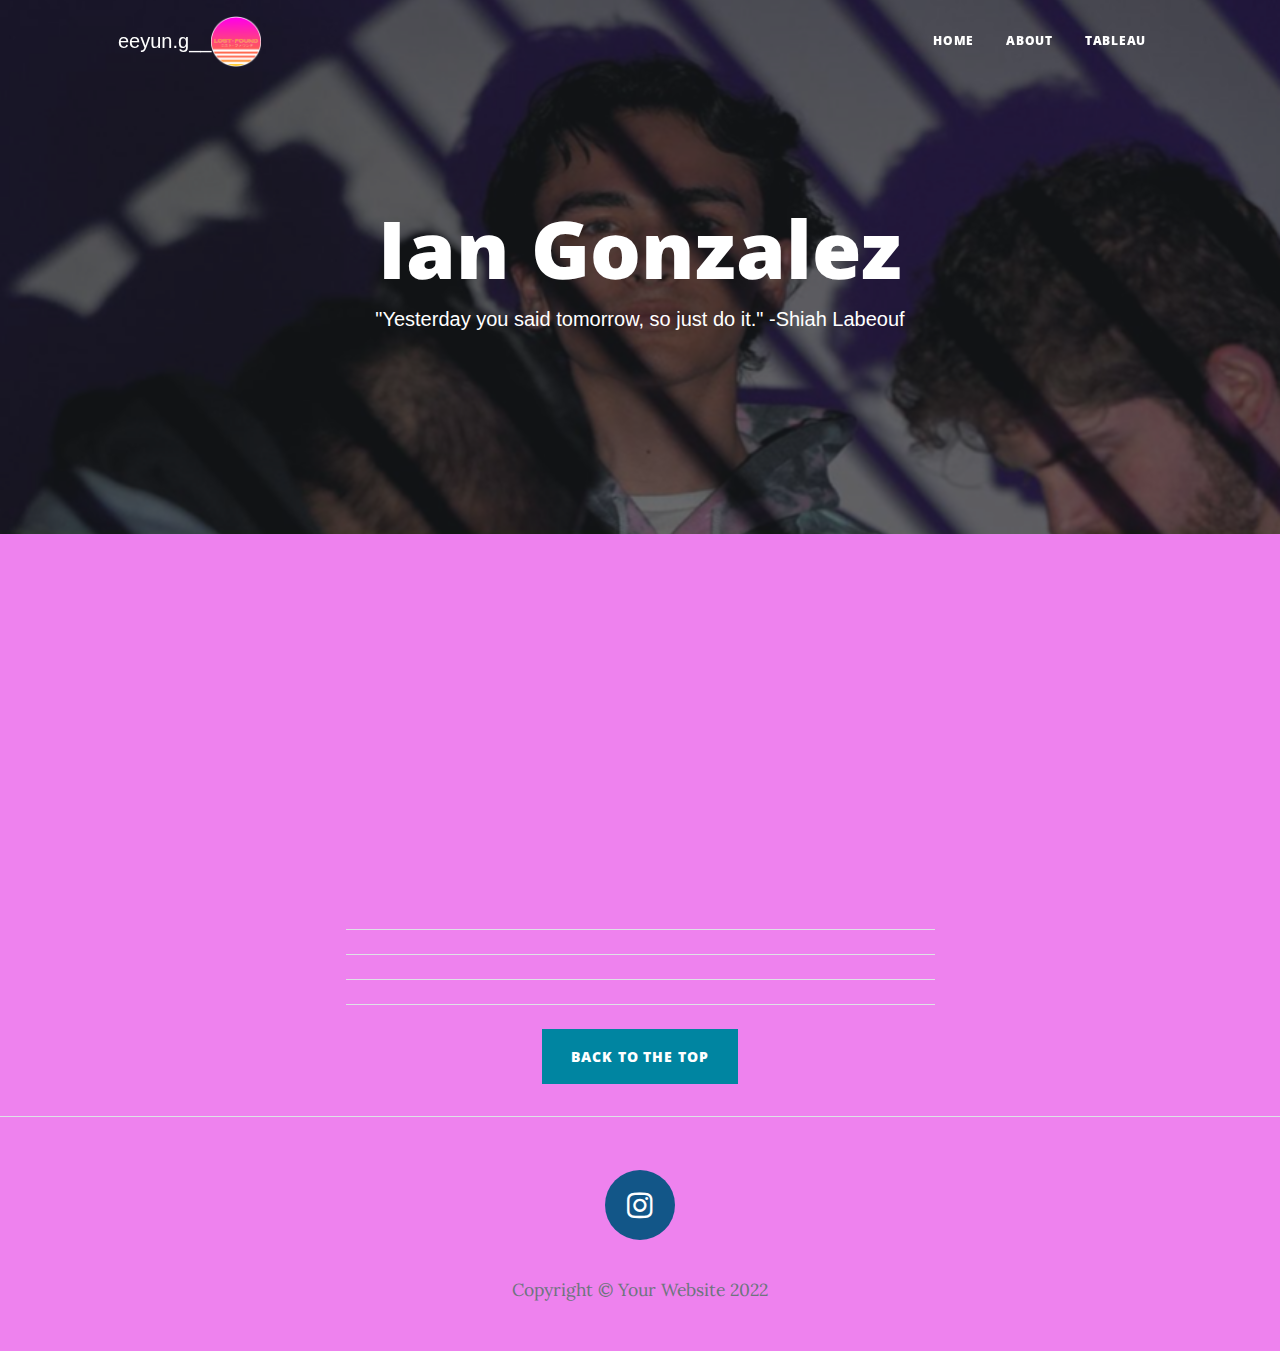
<file: index.html>
<!--Ian Gonzalez 4/16/2022-->
<!DOCTYPE html>
<html lang="en">
    <head>
        <meta charset="utf-8" />
        <meta name="viewport" content="width=device-width, initial-scale=1, shrink-to-fit=no" />
        <meta name="description" content="" />
        <meta name="author" content="" />
        <title>Ian Gonzalez</title>
        <link rel="icon" type="image/x-icon" href="assets/favicon.ico" />
        <!-- Font Awesome icons (free version)-->
        <!-- Google fonts-->
        <link href="https://fonts.googleapis.com/css?family=Lora:400,700,400italic,700italic" rel="stylesheet" type="text/css" />
        <link href="https://fonts.googleapis.com/css?family=Open+Sans:300italic,400italic,600italic,700italic,800italic,400,300,600,700,800" rel="stylesheet" type="text/css" />
        <!-- Core theme CSS (includes Bootstrap)-->
        <link href="styles/styles.css" rel="stylesheet" />
        <link rel="stylesheet" href="https://cdnjs.cloudflare.com/ajax/libs/font-awesome/4.7.0/css/font-awesome.min.css">
        <link href="styles/mystyles.css" rel="stylesheet" />
    </head>
    <body>
        <!-- Navigation-->
        <nav class="navbar navbar-expand-lg navbar-light" id="mainNav">
            <div class="container px-4 px-lg-5">
                <a class="myfont" href="index.html">eeyun.g__</a>
                <img src="images/SunsetDesign3.png" width="50">
                <button class="navbar-toggler" type="button" data-bs-toggle="collapse" data-bs-target="#navbarResponsive" aria-controls="navbarResponsive" aria-expanded="false" aria-label="Toggle navigation">
                    Menu
                    <i class="fas fa-bars"></i>
                </button>
                <div class="collapse navbar-collapse" id="navbarResponsive">
                    <ul class="navbar-nav ms-auto py-4 py-lg-0">
                        <li class="nav-item"><a class="nav-link px-lg-3 py-3 py-lg-4" href="index.html">Home</a></li>
                        <li class="nav-item"><a class="nav-link px-lg-3 py-3 py-lg-4" href="html/about.html">About</a></li>
                        <li class="nav-item"><a class="nav-link px-lg-3 py-3 py-lg-4" href="html/tableau.html">Tableau</a></li>
                    </ul>
                </div>
            </div>
        </nav>
        <!-- Page Header-->
        <header class="masthead" style="background-image: url('images/Untitled\ drawing.png')" alt="Picture of Ian with two friends">
            <div class="container position-relative px-4 px-lg-5">
                <div class="row gx-4 gx-lg-5 justify-content-center">
                    <div class="col-md-10 col-lg-8 col-xl-7">
                        <div class="site-heading">
                            <h1>Ian Gonzalez</h1>
                            <span class="myfont">"Yesterday you said tomorrow, so just do it." -Shiah Labeouf</span>
                        </div>
                    </div>
                </div>
            </div>
        </header>
        <!-- Main Content-->
        <div class="container px-4 px-lg-5">
            <div class="row gx-4 gx-lg-5 justify-content-center">
                <div class="col-md-10 col-lg-8 col-xl-7">
                    <!-- Post preview-->
                    <iframe width="560" height="315" src="https://www.youtube.com/embed/5DTHc7po5JM" title="YouTube video player" frameborder="0" allow="accelerometer; autoplay; clipboard-write; encrypted-media; gyroscope; picture-in-picture" allowfullscreen></iframe>
                    <!-- Divider-->
                    <hr class="my-4" />
                    <!-- Post preview-->
                    <!-- Divider-->
                    <hr class="my-4" />
                    <!-- Post preview-->
                    <!-- Divider-->
                    <hr class="my-4" />
                    <!-- Post preview-->
                    <!-- Divider-->
                    <hr class="my-4" />
                    <!-- Pager-->
                    <div class="center" class="d-flex justify-content-end mb-4"><a class="btn btn-primary text-uppercase" href="#">Back to the top</a></div>
                    <p></p>
                </div>
            </div>
        </div>
        <!-- Footer-->
        <footer class="border-top">
            <center><a href="https://www.instagram.com/eeyun.g/" class="fa fa-instagram"></a></center>
            <p></p>                        
            <div class="small text-center text-muted">Copyright &copy; Your Website 2022</div>
        </footer>
        <!-- Bootstrap core JS-->
        <script src="https://cdn.jsdelivr.net/npm/bootstrap@5.1.3/dist/js/bootstrap.bundle.min.js"></script>
        <!-- Core theme JS-->
        <script src="js/scripts.js"></script>
    </body>
</html>
</file>
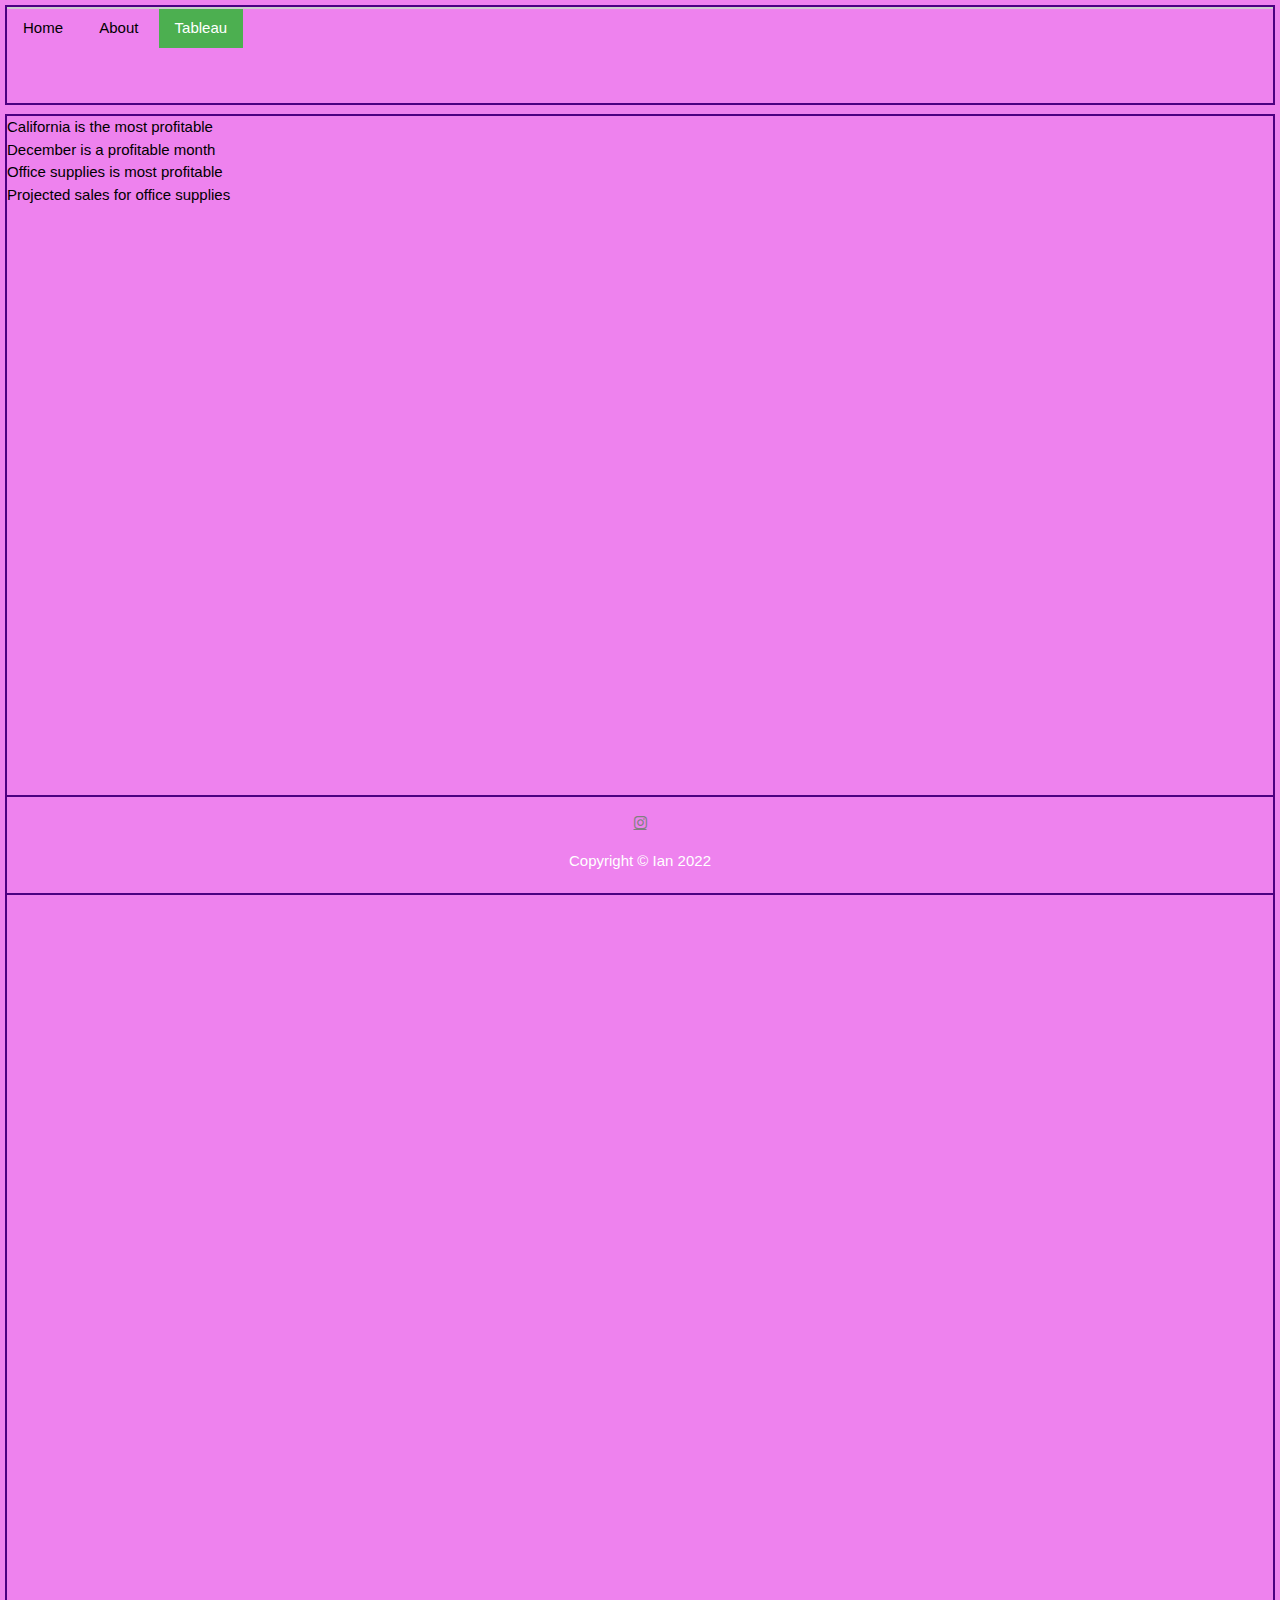
<file: html/tableau.html>
<!--Ian Gonzalez 4/16/2022-->
<!DOCTYPE html>
<html lang="en">

<head>
    <meta charset="UTF-8">
    <meta http-equiv="X-UA-Compatible" content="IE=edge">
    <meta name="viewport" content="width=device-width, initial-scale=1.0">
    <title>Ian Gonzalez - Tableau</title>
    <link href="../styles/bootstyles.css" rel="stylesheet" />
    <link rel="stylesheet" href="https://cdnjs.cloudflare.com/ajax/libs/font-awesome/4.7.0/css/font-awesome.min.css">
    <link rel="stylesheet" href="https://www.w3schools.com/w3css/4/w3.css">
</head>
    
<body>
  <div class="common header">
    <div class="w3-bar w3-border w3-light-grey"></div>
      <a href="../index.html" class="w3-bar-item w3-button">Home</a>
      <a href="about.html" class="w3-bar-item w3-button">About</a>
      <a href="#" class="w3-bar-item w3-button w3-green">Tableau</a>
    </div>
  </div>

  <div class="common mainbody">
    <div class="mysize">
        <div class='tableauPlaceholder' id='viz1650154162523' style='position: relative'><noscript><a href='#'><img alt='&lt;Sum of Profit by State&gt; ' src='https:&#47;&#47;public.tableau.com&#47;static&#47;images&#47;Bo&#47;Book2_16501541061560&#47;Sheet1&#47;1_rss.png' style='border: none' /></a></noscript><object class='tableauViz'  style='display:none;'><param name='host_url' value='https%3A%2F%2Fpublic.tableau.com%2F' /> <param name='embed_code_version' value='3' /> <param name='site_root' value='' /><param name='name' value='Book2_16501541061560&#47;Sheet1' /><param name='tabs' value='no' /><param name='toolbar' value='yes' /><param name='static_image' value='https:&#47;&#47;public.tableau.com&#47;static&#47;images&#47;Bo&#47;Book2_16501541061560&#47;Sheet1&#47;1.png' /> <param name='animate_transition' value='yes' /><param name='display_static_image' value='yes' /><param name='display_spinner' value='yes' /><param name='display_overlay' value='yes' /><param name='display_count' value='yes' /><param name='language' value='en-US' /><param name='filter' value='publish=yes' /></object></div>                <script type='text/javascript'>                    var divElement = document.getElementById('viz1650154162523');                    var vizElement = divElement.getElementsByTagName('object')[0];                    vizElement.style.width='100%';vizElement.style.height=(divElement.offsetWidth*0.75)+'px';                    var scriptElement = document.createElement('script');                    scriptElement.src = 'https://public.tableau.com/javascripts/api/viz_v1.js';                    vizElement.parentNode.insertBefore(scriptElement, vizElement);    </script>  
          <a>California is the most profitable</a>
        <div class='tableauPlaceholder' id='viz1650154290371' style='position: relative'><noscript><a href='#'><img alt='&lt;Profit by Month in California 2013-2014&gt; ' src='https:&#47;&#47;public.tableau.com&#47;static&#47;images&#47;Bo&#47;Book2_16501541061560&#47;Sheet2&#47;1_rss.png' style='border: none' /></a></noscript><object class='tableauViz'  style='display:none;'><param name='host_url' value='https%3A%2F%2Fpublic.tableau.com%2F' /> <param name='embed_code_version' value='3' /> <param name='site_root' value='' /><param name='name' value='Book2_16501541061560&#47;Sheet2' /><param name='tabs' value='no' /><param name='toolbar' value='yes' /><param name='static_image' value='https:&#47;&#47;public.tableau.com&#47;static&#47;images&#47;Bo&#47;Book2_16501541061560&#47;Sheet2&#47;1.png' /> <param name='animate_transition' value='yes' /><param name='display_static_image' value='yes' /><param name='display_spinner' value='yes' /><param name='display_overlay' value='yes' /><param name='display_count' value='yes' /><param name='language' value='en-US' /><param name='filter' value='publish=yes' /></object></div>                <script type='text/javascript'>                    var divElement = document.getElementById('viz1650154290371');                    var vizElement = divElement.getElementsByTagName('object')[0];                    vizElement.style.width='100%';vizElement.style.height=(divElement.offsetWidth*0.75)+'px';                    var scriptElement = document.createElement('script');                    scriptElement.src = 'https://public.tableau.com/javascripts/api/viz_v1.js';                    vizElement.parentNode.insertBefore(scriptElement, vizElement);                </script>
          <a>December is a profitable month</a>
        <div class='tableauPlaceholder' id='viz1650154520599' style='position: relative'><noscript><a href='#'><img alt='&lt;Profit by Product Category in California&gt; ' src='https:&#47;&#47;public.tableau.com&#47;static&#47;images&#47;Bo&#47;Book4_16501544702470&#47;Sheet3&#47;1_rss.png' style='border: none' /></a></noscript><object class='tableauViz'  style='display:none;'><param name='host_url' value='https%3A%2F%2Fpublic.tableau.com%2F' /> <param name='embed_code_version' value='3' /> <param name='site_root' value='' /><param name='name' value='Book4_16501544702470&#47;Sheet3' /><param name='tabs' value='no' /><param name='toolbar' value='yes' /><param name='static_image' value='https:&#47;&#47;public.tableau.com&#47;static&#47;images&#47;Bo&#47;Book4_16501544702470&#47;Sheet3&#47;1.png' /> <param name='animate_transition' value='yes' /><param name='display_static_image' value='yes' /><param name='display_spinner' value='yes' /><param name='display_overlay' value='yes' /><param name='display_count' value='yes' /><param name='language' value='en-US' /><param name='filter' value='publish=yes' /></object></div>                <script type='text/javascript'>                    var divElement = document.getElementById('viz1650154520599');                    var vizElement = divElement.getElementsByTagName('object')[0];                    vizElement.style.width='100%';vizElement.style.height=(divElement.offsetWidth*0.75)+'px';                    var scriptElement = document.createElement('script');                    scriptElement.src = 'https://public.tableau.com/javascripts/api/viz_v1.js';                    vizElement.parentNode.insertBefore(scriptElement, vizElement);                </script>
          <a>Office supplies is most profitable</a>
        <div class='tableauPlaceholder' id='viz1650154571139' style='position: relative'><noscript><a href='#'><img alt='&lt;Projected Sales for Furniture&gt; ' src='https:&#47;&#47;public.tableau.com&#47;static&#47;images&#47;Bo&#47;Book5_16501545174940&#47;Sheet4&#47;1_rss.png' style='border: none' /></a></noscript><object class='tableauViz'  style='display:none;'><param name='host_url' value='https%3A%2F%2Fpublic.tableau.com%2F' /> <param name='embed_code_version' value='3' /> <param name='site_root' value='' /><param name='name' value='Book5_16501545174940&#47;Sheet4' /><param name='tabs' value='no' /><param name='toolbar' value='yes' /><param name='static_image' value='https:&#47;&#47;public.tableau.com&#47;static&#47;images&#47;Bo&#47;Book5_16501545174940&#47;Sheet4&#47;1.png' /> <param name='animate_transition' value='yes' /><param name='display_static_image' value='yes' /><param name='display_spinner' value='yes' /><param name='display_overlay' value='yes' /><param name='display_count' value='yes' /><param name='language' value='en-US' /><param name='filter' value='publish=yes' /></object></div>                <script type='text/javascript'>                    var divElement = document.getElementById('viz1650154571139');                    var vizElement = divElement.getElementsByTagName('object')[0];                    vizElement.style.width='100%';vizElement.style.height=(divElement.offsetWidth*0.75)+'px';                    var scriptElement = document.createElement('script');                    scriptElement.src = 'https://public.tableau.com/javascripts/api/viz_v1.js';                    vizElement.parentNode.insertBefore(scriptElement, vizElement);                </script>
          <a>Projected sales for office supplies</a>
    </div>
  </div>

  <div class="common footer">
    <p></p>
    <center><a href="https://www.instagram.com/eeyun.g/" class="fa fa-instagram"></a></center> 
    <p></p>                       
    <div class="myfont">Copyright &copy; Ian 2022</div>
  </div>
</body>
</html>
</file>
<file: styles/mystyles.css>
body{
    background-color: violet;
}

.fa {
    padding: 20px;
    font-size: 30px;
    width: 50px;
    text-align: center;
    text-decoration: none;
    margin: 5px 2px;
  }
  
  .fa:hover {
      opacity: 0.7;
  }
  .fa-instagram {
    background: #125688;
    color: white;
  }
  .fa {
    padding: 20px;
    font-size: 30px;
    width: 70px;
    text-align: center;
    text-decoration: none;
    border-radius: 50%;
  }

.myfont{
    font-family: Verdana, Geneva, Tahoma, sans-serif;
    color: white
}

.center{
    text-align: center;
}

.mycolor{
    color:indigo
}

.myindent{
    text-indent: 50px;
}

.mybold{
    font-weight: bold;
}
</file>
<file: styles/bootstyles.css>
.common{
    background-color: violet;
    border: solid 2px indigo;
    position: absolute;
}

body {
    background-color: violet;
    font-family: Verdana, Geneva, Tahoma, sans-serif;
}

.header{
    top: 5px;
    left: 5px;
    right: 5px;
    height: 100px;
}

.leftmenu{
    top: 114px;
    left: 5px;
    width: 100px;
    bottom: 64px;
    border-right: solid 1px grey;
}

.mainbody{
    top: 114px;
    bottom: -114px;
    right: 5px;
    left: 5px;
    padding-right: 5px;
    height: 2000px;
}

.rightmenu{
    top: 114px;
    right: 5px;
    width: 100px;
    bottom: 64px;
    border-left: solid 1px grey;
    padding-left: 5px;
}

.footer{
    bottom: 5px;
    height: 100px;
    left: 5px;
    right: 5px;
    color: gray;
    text-align: center;
    position: fixed;
}

.myfont{
    font-family: Verdana, Geneva, Tahoma, sans-serif;
    color: white
}

.mysize{
    width: 500px;
}
</file>
